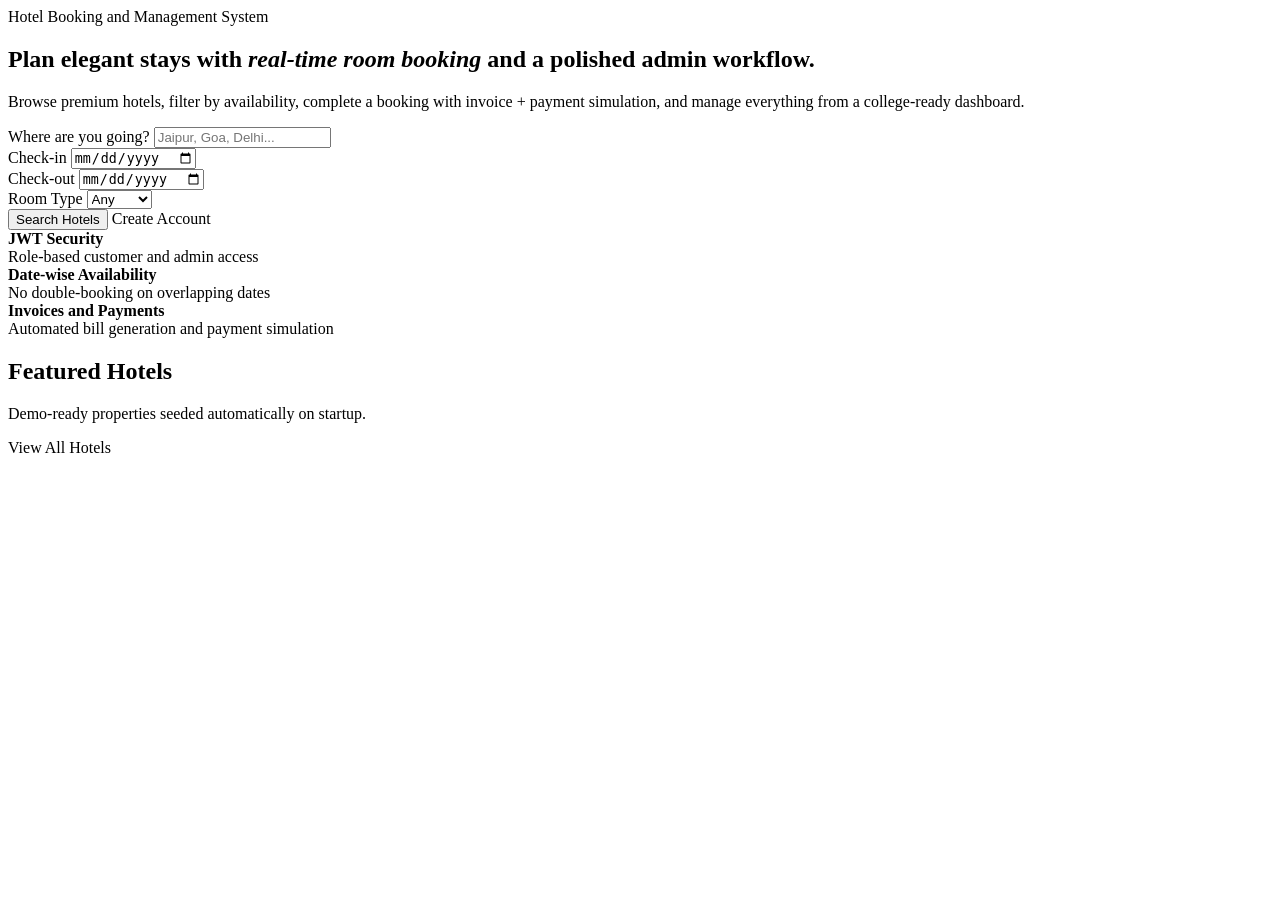
<file: Hotel-Booking/src/main/resources/templates/index.html>
<!DOCTYPE html>
<html lang="en" xmlns:th="http://www.thymeleaf.org">
<head th:replace="~{fragments/layout :: head('HotelHaven | Home')}"></head>
<body>
<nav th:replace="~{fragments/layout :: navbar}"></nav>

<section class="hero-shell">
    <div class="container">
        <div class="hero-panel">
            <span class="hero-kicker">Hotel Booking and Management System</span>
            <h1 class="hero-title">Plan elegant stays with <em>real-time room booking</em> and a polished admin workflow.</h1>
            <p class="hero-subtitle">Browse premium hotels, filter by availability, complete a booking with invoice + payment simulation, and manage everything from a college-ready dashboard.</p>
            <div class="row g-3 align-items-end mt-4">
                <div class="col-lg-3 position-relative">
                    <label class="form-label">Where are you going?</label>
                    <input id="heroQuery" class="form-control" autocomplete="off" placeholder="Jaipur, Goa, Delhi...">
                    <div id="heroLocationDropdown" class="location-dropdown d-none position-absolute w-100 bg-white border border-light rounded shadow-lg mt-1 text-start" style="max-height: 300px; overflow-y: auto; z-index: 1050;"></div>
                </div>
                <div class="col-lg-2">
                    <label class="form-label">Check-in</label>
                    <input id="heroCheckIn" type="date" class="form-control">
                </div>
                <div class="col-lg-2">
                    <label class="form-label">Check-out</label>
                    <input id="heroCheckOut" type="date" class="form-control">
                </div>
                <div class="col-lg-2">
                    <label class="form-label">Room Type</label>
                    <select id="heroRoomType" class="form-select">
                        <option value="">Any</option>
                        <option value="SINGLE">Single</option>
                        <option value="DOUBLE">Double</option>
                        <option value="DELUXE">Deluxe</option>
                        <option value="SUITE">Suite</option>
                    </select>
                </div>
                <div class="col-lg-3 d-grid gap-2 d-md-flex">
                    <button class="btn btn-accent w-100" onclick="goToResults()">Search Hotels</button>
                    <a class="btn btn-outline-brand w-100" th:href="@{/register}">Create Account</a>
                </div>
            </div>
            <div class="row g-3 mt-4">
                <div class="col-md-4 quick-stat"><strong>JWT Security</strong><div class="text-muted small">Role-based customer and admin access</div></div>
                <div class="col-md-4 quick-stat"><strong>Date-wise Availability</strong><div class="text-muted small">No double-booking on overlapping dates</div></div>
                <div class="col-md-4 quick-stat"><strong>Invoices and Payments</strong><div class="text-muted small">Automated bill generation and payment simulation</div></div>
            </div>
        </div>
    </div>
</section>

<section class="container py-2">
    <div class="surface-section">
        <div class="d-flex justify-content-between align-items-end flex-wrap gap-3 mb-3">
            <div>
                <h2 class="section-title">Featured Hotels</h2>
                <p class="section-copy mb-0">Demo-ready properties seeded automatically on startup.</p>
            </div>
            <a class="btn btn-outline-brand" th:href="@{/hotels}">View All Hotels</a>
        </div>
        <div id="featuredHotels" class="result-grid"></div>
    </div>
</section>

<footer th:replace="~{fragments/layout :: footer}"></footer>
<div th:replace="~{fragments/layout :: scripts}"></div>
<script>
    async function loadFeaturedHotels() {
        const hotels = await hotelApp.api('/api/hotels?sort=rating');
        const container = document.getElementById('featuredHotels');
        container.innerHTML = hotels.slice(0, 3).map(renderHotelCard).join('');
    }

    function renderHotelCard(hotel) {
        const image = hotel.imageUrl || 'https://images.unsplash.com/photo-1505693416388-ac5ce068fe85?auto=format&fit=crop&w=1200&q=80';
        return `
            <article class="hotel-card">
                <img class="hotel-thumb" src="${image}" alt="${hotel.name}">
                <div class="hotel-card-body">
                    <div class="d-flex justify-content-between align-items-start gap-2 mb-2">
                        <div>
                            <h3 class="mb-1">${hotel.name}</h3>
                            <div class="text-muted small">${hotel.location}</div>
                        </div>
                        <span class="metric-chip">${hotel.rating ? hotel.rating.toFixed(1) : '4.5'} ★</span>
                    </div>
                    <p class="text-muted">${hotel.description || 'Comfortable stay with modern amenities and professional service.'}</p>
                    <div class="d-flex justify-content-between align-items-center">
                        <strong>${hotelApp.formatCurrency(hotel.lowestPricePerNight || 0)} <span class="text-muted small">/ night</span></strong>
                        <a class="btn btn-accent btn-sm" href="/hotels/${hotel.id}">Explore</a>
                    </div>
                </div>
            </article>`;
    }

    function goToResults() {
        const params = new URLSearchParams();
        ['heroQuery', 'heroCheckIn', 'heroCheckOut', 'heroRoomType'].forEach((id) => {
            const value = document.getElementById(id).value;
            if (value) {
                const keyMap = { heroQuery: 'query', heroCheckIn: 'checkIn', heroCheckOut: 'checkOut', heroRoomType: 'roomType' };
                params.set(keyMap[id], value);
            }
        });
        window.location.href = `/hotels?${params.toString()}`;
    }

    loadFeaturedHotels();
    hotelApp.buildLocationDropdown('heroQuery', 'heroLocationDropdown');

    const now = new Date();
    const tzOffset = now.getTimezoneOffset() * 60000;
    const today = (new Date(now - tzOffset)).toISOString().slice(0, -1).split('T')[0];
    document.getElementById('heroCheckIn').min = today;
    document.getElementById('heroCheckOut').min = today;
</script>
</body>
</html>
</file>
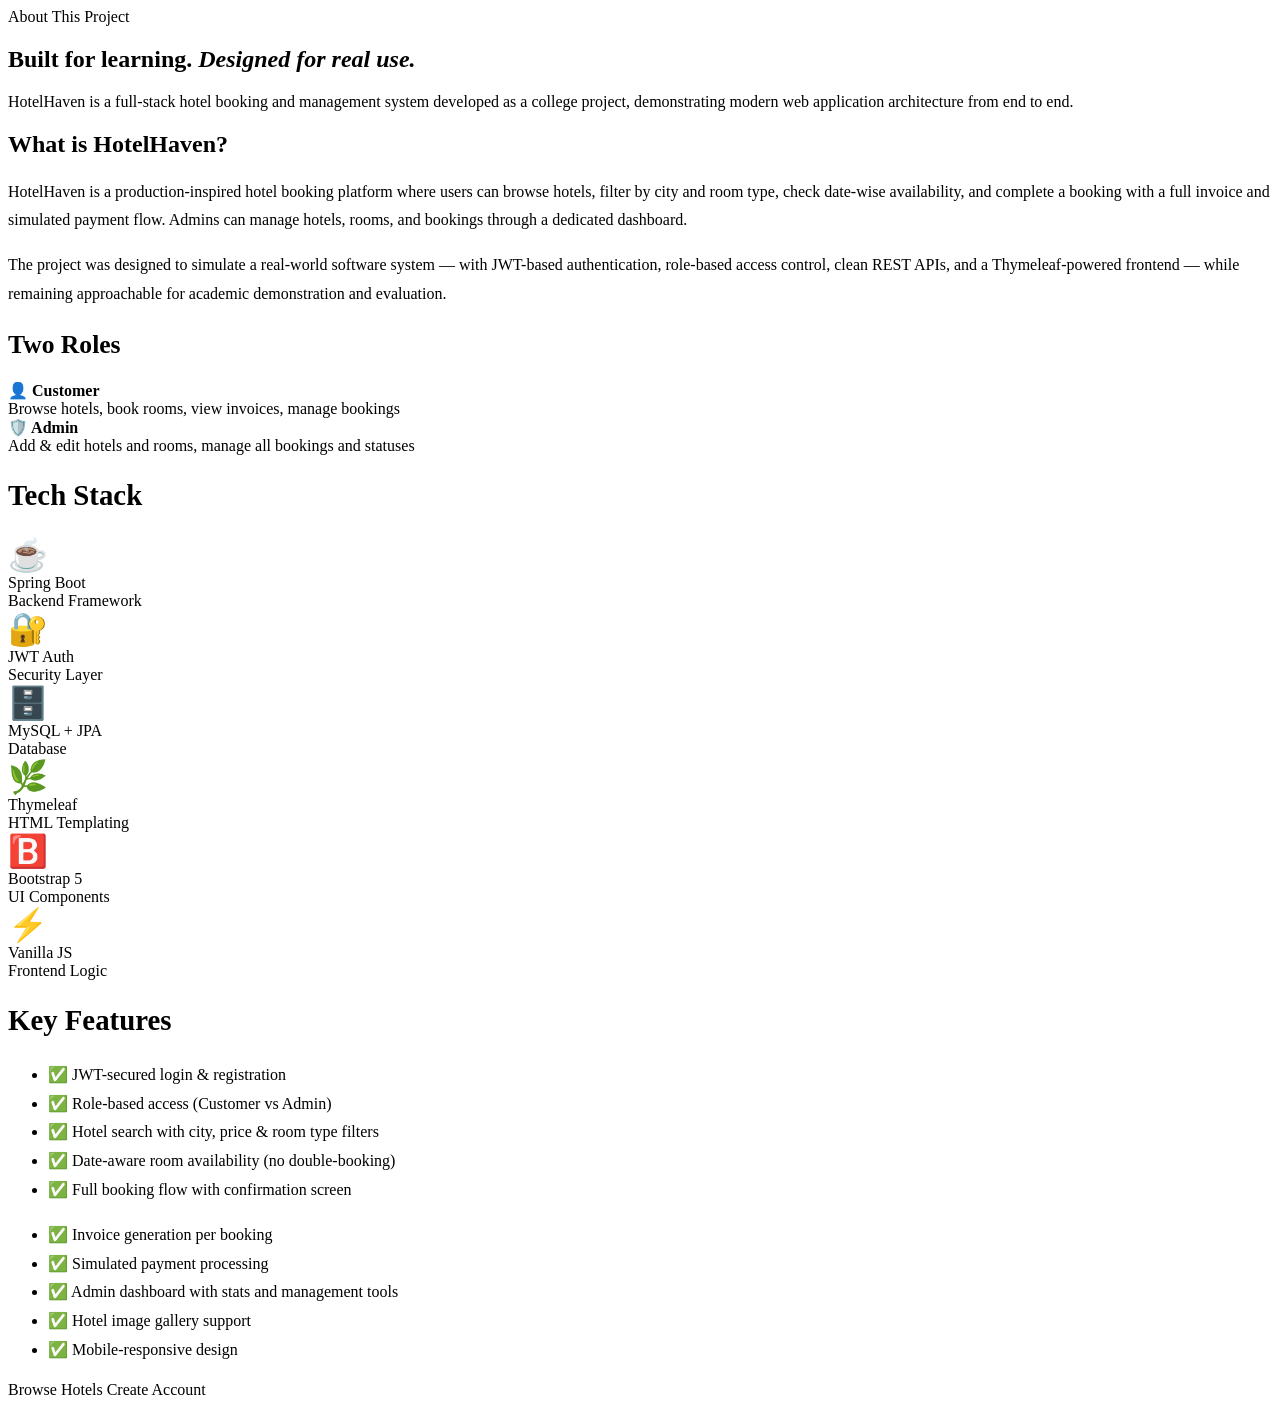
<file: Hotel-Booking/src/main/resources/templates/about.html>
<!DOCTYPE html>
<html lang="en" xmlns:th="http://www.thymeleaf.org">
<head th:replace="~{fragments/layout :: head('HotelHaven | About')}"></head>
<body>
<nav th:replace="~{fragments/layout :: navbar}"></nav>

<section class="hero-shell">
    <div class="container">
        <div class="hero-panel">
            <span class="hero-kicker">About This Project</span>
            <h1 class="hero-title">Built for learning. <em>Designed for real use.</em></h1>
            <p class="hero-subtitle">HotelHaven is a full-stack hotel booking and management system developed as a college project, demonstrating modern web application architecture from end to end.</p>
        </div>
    </div>
</section>

<section class="container py-4">
    <div class="row g-4">

        <!-- What is it -->
        <div class="col-lg-8">
            <div class="info-card p-4">
                <h2 class="section-title mb-3">What is HotelHaven?</h2>
                <p class="text-muted" style="line-height: 1.8;">
                    HotelHaven is a production-inspired hotel booking platform where users can browse hotels, filter by city and room type,
                    check date-wise availability, and complete a booking with a full invoice and simulated payment flow.
                    Admins can manage hotels, rooms, and bookings through a dedicated dashboard.
                </p>
                <p class="text-muted" style="line-height: 1.8;">
                    The project was designed to simulate a real-world software system — with JWT-based authentication, role-based access control,
                    clean REST APIs, and a Thymeleaf-powered frontend — while remaining approachable for academic demonstration and evaluation.
                </p>
            </div>
        </div>

        <!-- Role highlight -->
        <div class="col-lg-4">
            <div class="info-card p-4 h-100">
                <h2 class="section-title mb-3" style="font-size: 1.6rem;">Two Roles</h2>
                <div class="d-flex flex-column gap-3">
                    <div class="quick-stat">
                        <strong>👤 Customer</strong>
                        <div class="text-muted small mt-1">Browse hotels, book rooms, view invoices, manage bookings</div>
                    </div>
                    <div class="quick-stat">
                        <strong>🛡️ Admin</strong>
                        <div class="text-muted small mt-1">Add &amp; edit hotels and rooms, manage all bookings and statuses</div>
                    </div>
                </div>
            </div>
        </div>

        <!-- Tech Stack -->
        <div class="col-12">
            <div class="info-card p-4">
                <h2 class="section-title mb-4" style="font-size: 1.8rem;">Tech Stack</h2>
                <div class="row g-3">
                    <div class="col-sm-6 col-md-4 col-lg-2">
                        <div class="stat-card text-center" style="border-top: 3px solid var(--accent);">
                            <div style="font-size: 2rem;">☕</div>
                            <div class="fw-bold mt-1">Spring Boot</div>
                            <div class="text-muted small">Backend Framework</div>
                        </div>
                    </div>
                    <div class="col-sm-6 col-md-4 col-lg-2">
                        <div class="stat-card text-center" style="border-top: 3px solid var(--accent);">
                            <div style="font-size: 2rem;">🔐</div>
                            <div class="fw-bold mt-1">JWT Auth</div>
                            <div class="text-muted small">Security Layer</div>
                        </div>
                    </div>
                    <div class="col-sm-6 col-md-4 col-lg-2">
                        <div class="stat-card text-center" style="border-top: 3px solid var(--accent);">
                            <div style="font-size: 2rem;">🗄️</div>
                            <div class="fw-bold mt-1">MySQL + JPA</div>
                            <div class="text-muted small">Database</div>
                        </div>
                    </div>
                    <div class="col-sm-6 col-md-4 col-lg-2">
                        <div class="stat-card text-center" style="border-top: 3px solid var(--accent);">
                            <div style="font-size: 2rem;">🌿</div>
                            <div class="fw-bold mt-1">Thymeleaf</div>
                            <div class="text-muted small">HTML Templating</div>
                        </div>
                    </div>
                    <div class="col-sm-6 col-md-4 col-lg-2">
                        <div class="stat-card text-center" style="border-top: 3px solid var(--accent);">
                            <div style="font-size: 2rem;">🅱️</div>
                            <div class="fw-bold mt-1">Bootstrap 5</div>
                            <div class="text-muted small">UI Components</div>
                        </div>
                    </div>
                    <div class="col-sm-6 col-md-4 col-lg-2">
                        <div class="stat-card text-center" style="border-top: 3px solid var(--accent);">
                            <div style="font-size: 2rem;">⚡</div>
                            <div class="fw-bold mt-1">Vanilla JS</div>
                            <div class="text-muted small">Frontend Logic</div>
                        </div>
                    </div>
                </div>
            </div>
        </div>

        <!-- Key Features -->
        <div class="col-12">
            <div class="info-card p-4">
                <h2 class="section-title mb-4" style="font-size: 1.8rem;">Key Features</h2>
                <div class="row g-3">
                    <div class="col-md-6">
                        <ul class="list-unstyled d-flex flex-column gap-2 text-muted" style="line-height: 1.8;">
                            <li>✅ JWT-secured login &amp; registration</li>
                            <li>✅ Role-based access (Customer vs Admin)</li>
                            <li>✅ Hotel search with city, price &amp; room type filters</li>
                            <li>✅ Date-aware room availability (no double-booking)</li>
                            <li>✅ Full booking flow with confirmation screen</li>
                        </ul>
                    </div>
                    <div class="col-md-6">
                        <ul class="list-unstyled d-flex flex-column gap-2 text-muted" style="line-height: 1.8;">
                            <li>✅ Invoice generation per booking</li>
                            <li>✅ Simulated payment processing</li>
                            <li>✅ Admin dashboard with stats and management tools</li>
                            <li>✅ Hotel image gallery support</li>
                            <li>✅ Mobile-responsive design</li>
                        </ul>
                    </div>
                </div>
            </div>
        </div>

        <!-- CTA -->
        <div class="col-12 text-center py-3">
            <a class="btn btn-accent btn-lg px-5 me-3" th:href="@{/hotels}">Browse Hotels</a>
            <a class="btn btn-outline-brand btn-lg px-5" th:href="@{/register}">Create Account</a>
        </div>

    </div>
</section>

<footer th:replace="~{fragments/layout :: footer}"></footer>
<div th:replace="~{fragments/layout :: scripts}"></div>
</body>
</html>
</file>
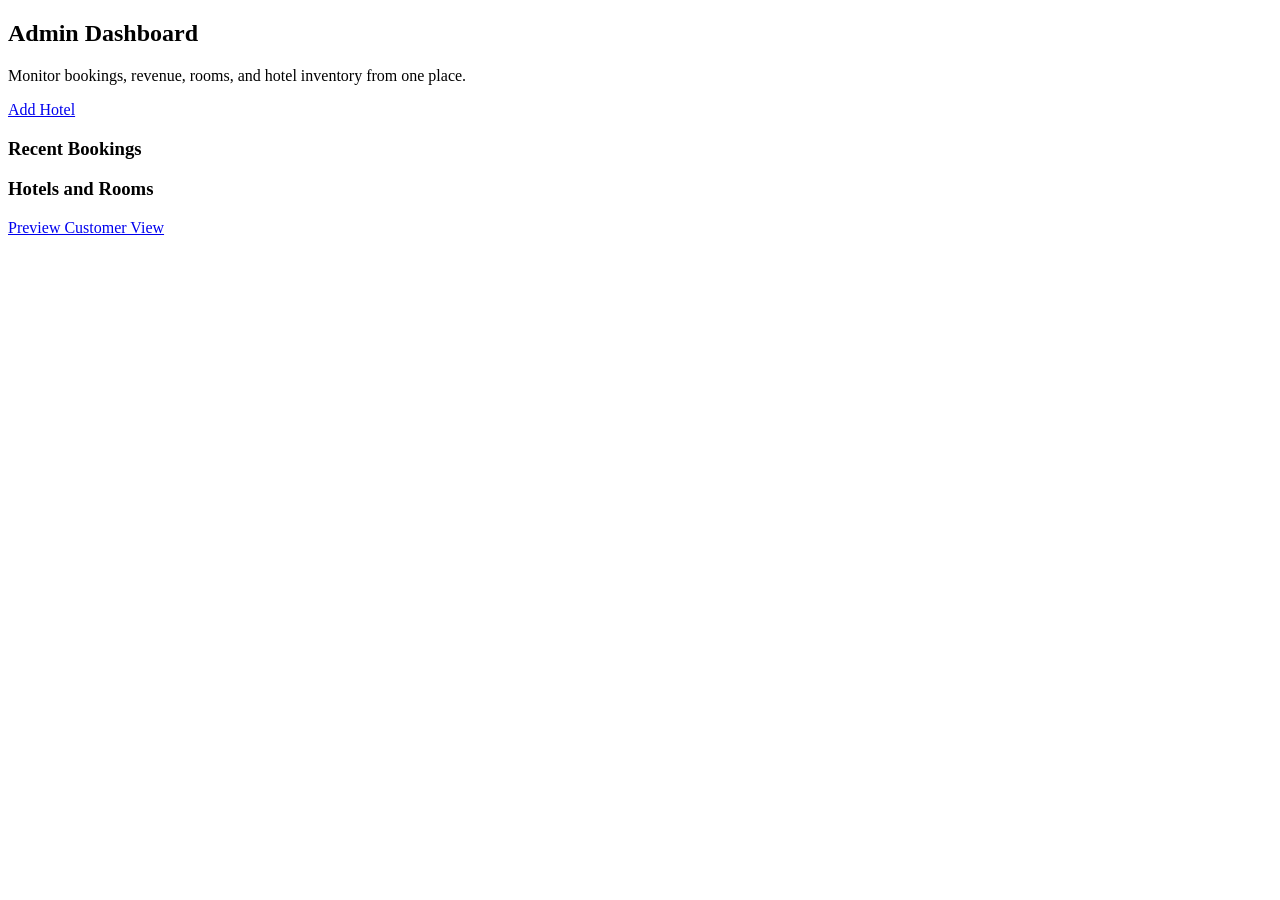
<file: Hotel-Booking/src/main/resources/templates/admin-dashboard.html>
<!DOCTYPE html>
<html lang="en" xmlns:th="http://www.thymeleaf.org">
<head th:replace="~{fragments/layout :: head('HotelHaven | Admin Dashboard')}"></head>
<body>
<nav th:replace="~{fragments/layout :: navbar}"></nav>
<section class="container py-5">
    <div class="d-flex justify-content-between align-items-end flex-wrap gap-3 mb-4">
        <div>
            <h1 class="section-title">Admin Dashboard</h1>
            <p class="section-copy mb-0">Monitor bookings, revenue, rooms, and hotel inventory from one place.</p>
        </div>
        <div class="d-flex gap-2 flex-wrap">
            <a class="btn btn-accent" href="/admin/hotels/new">Add Hotel</a>
        </div>
    </div>

    <div id="analyticsGrid" class="row g-3 mb-4"></div>

    <div class="row g-4">
        <div class="col-xl-7">
            <div class="admin-table-wrap">
                <div class="d-flex justify-content-between align-items-center mb-3">
                    <h3 class="mb-0">Recent Bookings</h3>
                </div>
                <div id="bookingAdminTable"></div>
            </div>
        </div>
        <div class="col-xl-5">
            <div class="admin-table-wrap mb-4">
                <div class="d-flex justify-content-between align-items-center mb-3">
                    <h3 class="mb-0">Hotels and Rooms</h3>
                    <a class="btn btn-outline-brand btn-sm" href="/hotels">Preview Customer View</a>
                </div>
                <div id="hotelAdminList" class="d-grid gap-3"></div>
            </div>
        </div>
    </div>
</section>
<footer th:replace="~{fragments/layout :: footer}"></footer>
<div th:replace="~{fragments/layout :: scripts}"></div>
<script>
    hotelApp.requireRole('ROLE_ADMIN');

    async function loadDashboard() {
        const [analytics, bookings, hotels] = await Promise.all([
            hotelApp.api('/api/admin/analytics'),
            hotelApp.api('/api/admin/bookings'),
            hotelApp.api('/api/hotels?sort=rating'),
        ]);

        document.getElementById('analyticsGrid').innerHTML = [
            ['Total Users', analytics.totalUsers],
            ['Total Hotels', analytics.totalHotels],
            ['Total Rooms', analytics.totalRooms],
            ['Total Bookings', analytics.totalBookings],
            ['Cancelled Bookings', analytics.cancelledBookings],
            ['Revenue', hotelApp.formatCurrency(analytics.totalRevenue)]
        ].map(([label, value]) => `
            <div class="col-md-6 col-xl-4">
                <div class="dashboard-card h-100">
                    <div class="small text-muted text-uppercase fw-bold">${label}</div>
                    <div class="dashboard-value mt-2">${value}</div>
                </div>
            </div>`).join('');

        document.getElementById('bookingAdminTable').innerHTML = bookings.length ? `
            <div class="table-responsive">
                <table class="table align-middle">
                    <thead>
                        <tr>
                            <th>Hotel</th>
                            <th>Stay</th>
                            <th>Total</th>
                            <th>Status</th>
                            <th>Update</th>
                        </tr>
                    </thead>
                    <tbody>
                        ${bookings.map((booking) => `
                            <tr>
                                <td>
                                    <div class="fw-bold">${booking.hotelName}</div>
                                    <div class="small text-muted">${booking.roomType} � ${booking.roomNumber}</div>
                                </td>
                                <td>${booking.checkInDate}<br><span class="small text-muted">to ${booking.checkOutDate}</span></td>
                                <td>${hotelApp.formatCurrency(booking.totalPrice)}</td>
                                <td>
                                    <span class="status-badge ${hotelApp.toStatusClass(booking.bookingStatus)}">${booking.bookingStatus}</span>
                                </td>
                                <td>
                                    <select class="form-select form-select-sm" onchange="updateStatus(${booking.bookingId}, this.value)">
                                        ${['PENDING','CONFIRMED','CHECKED_IN','CHECKED_OUT','CANCELLED'].map((status) => `<option value="${status}" ${status === booking.bookingStatus ? 'selected' : ''}>${status}</option>`).join('')}
                                    </select>
                                </td>
                            </tr>`).join('')}
                    </tbody>
                </table>
            </div>` : '<div class="empty-state">No bookings yet.</div>';

        document.getElementById('hotelAdminList').innerHTML = hotels.map((hotel) => `
            <div class="booking-card p-3">
                <div class="d-flex justify-content-between align-items-start gap-3">
                    <div>
                        <div class="fw-bold">${hotel.name}</div>
                        <div class="small text-muted">${hotel.location}</div>
                        <div class="small text-muted mt-1">${hotel.totalRooms} rooms � ${hotel.availableRooms} available</div>
                    </div>
                    <div class="d-flex flex-column gap-2">
                        <a class="btn btn-outline-brand btn-sm" href="/admin/hotels/${hotel.id}/edit">Edit Hotel</a>
                        <a class="btn btn-accent btn-sm" href="/admin/hotels/${hotel.id}/rooms/new">Add Room</a>
                        <button class="btn btn-outline-danger btn-sm" onclick="deleteHotel(${hotel.id})">Delete</button>
                    </div>
                </div>
            </div>`).join('');
    }

    async function updateStatus(id, status) {
        try {
            await hotelApp.api(`/api/admin/bookings/${id}/status`, {
                method: 'PUT',
                body: JSON.stringify({ bookingStatus: status })
            });
            loadDashboard();
        } catch (error) {
            alert(error.message);
            loadDashboard();
        }
    }

    async function deleteHotel(id) {
        if (!confirm('Delete this hotel and its rooms?')) {
            return;
        }
        await hotelApp.api(`/api/hotels/${id}`, { method: 'DELETE' });
        loadDashboard();
    }

    loadDashboard();
</script>
</body>
</html>
</file>
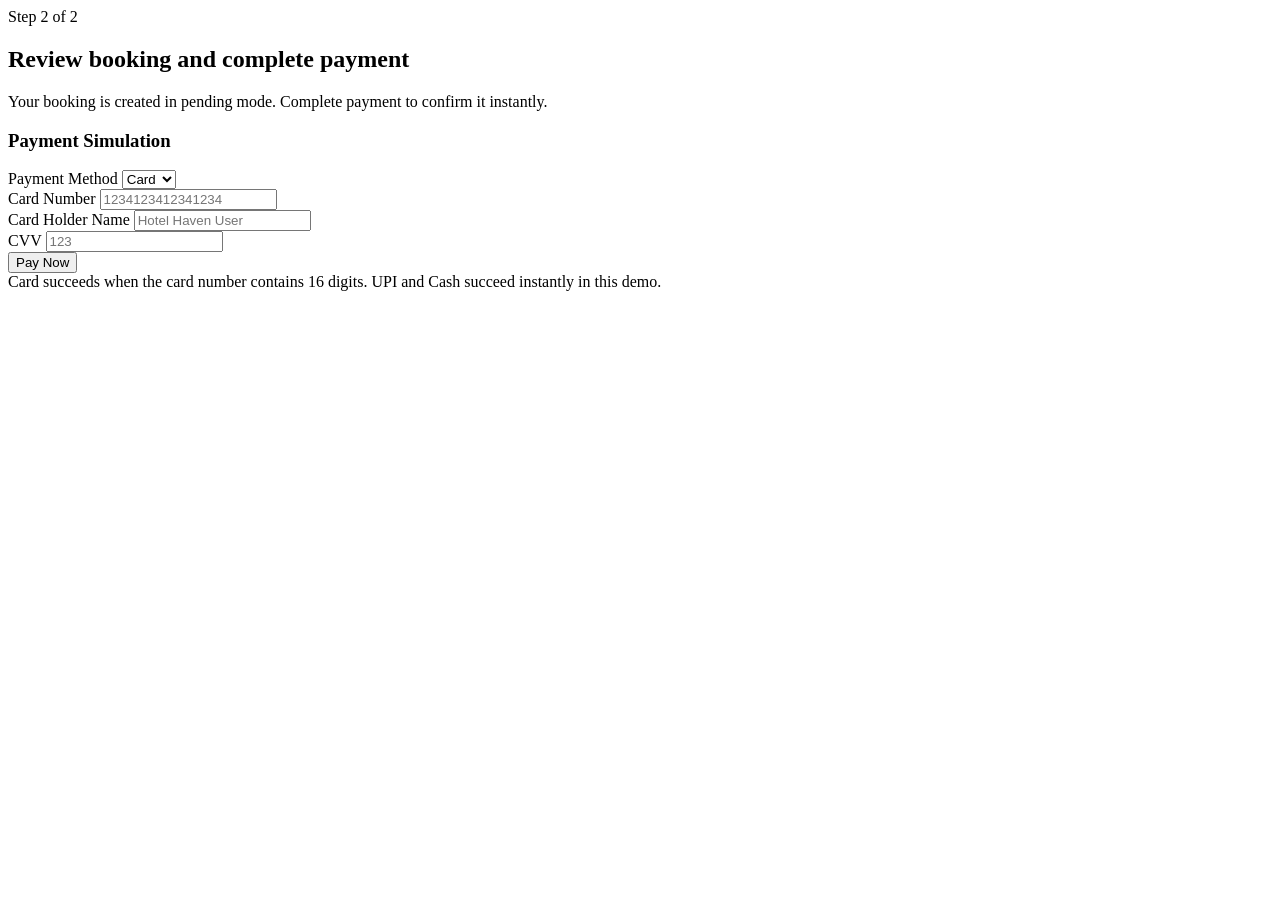
<file: Hotel-Booking/src/main/resources/templates/booking-confirmation.html>
<!DOCTYPE html>
<html lang="en" xmlns:th="http://www.thymeleaf.org">
<head th:replace="~{fragments/layout :: head('HotelHaven | Booking Confirmation')}"></head>
<body>
<nav th:replace="~{fragments/layout :: navbar}"></nav>
<section class="container py-5">
    <div class="row g-4">
        <div class="col-lg-7">
            <div class="invoice-card">
                <span class="hero-kicker mb-3">Step 2 of 2</span>
                <h1 class="section-title">Review booking and complete payment</h1>
                <p class="section-copy">Your booking is created in pending mode. Complete payment to confirm it instantly.</p>
                <div id="bookingSummary"></div>
            </div>
        </div>
        <div class="col-lg-5">
            <div class="form-panel">
                <h3 class="mb-3">Payment Simulation</h3>
                <div id="paymentAlert" class="alert alert-danger d-none"></div>
                <form id="paymentForm" class="row g-3">
                    <div class="col-12">
                        <label class="form-label">Payment Method</label>
                        <select id="paymentMethod" class="form-select">
                            <option value="CARD">Card</option>
                            <option value="UPI">UPI</option>
                            <option value="CASH">Cash</option>
                        </select>
                    </div>
                    <div class="col-12 card-only">
                        <label class="form-label">Card Number</label>
                        <input id="cardNumber" class="form-control" maxlength="16" placeholder="1234123412341234">
                    </div>
                    <div class="col-md-8 card-only">
                        <label class="form-label">Card Holder Name</label>
                        <input id="cardHolderName" class="form-control" placeholder="Hotel Haven User">
                    </div>
                    <div class="col-md-4 card-only">
                        <label class="form-label">CVV</label>
                        <input id="cvv" class="form-control" maxlength="3" placeholder="123">
                    </div>
                    <div class="col-12 d-grid">
                        <button class="btn btn-accent" type="submit">Pay Now</button>
                    </div>
                </form>
                <div class="mt-3 small text-muted">Card succeeds when the card number contains 16 digits. UPI and Cash succeed instantly in this demo.</div>
            </div>
        </div>
    </div>
</section>
<footer th:replace="~{fragments/layout :: footer}"></footer>
<div th:replace="~{fragments/layout :: scripts}"></div>
<script>
    hotelApp.requireAuth();
    const bookingId = new URLSearchParams(window.location.search).get('bookingId');
    let booking;
    let invoice;

    document.getElementById('paymentMethod').addEventListener('change', (event) => {
        const showCardFields = event.target.value === 'CARD';
        document.querySelectorAll('.card-only').forEach((element) => element.classList.toggle('d-none', !showCardFields));
    });

    async function initPage() {
        booking = await hotelApp.api(`/api/bookings/${bookingId}`);
        invoice = await hotelApp.api(`/api/bookings/${bookingId}/bill`);
        renderSummary();
    }

    function renderSummary() {
        document.getElementById('bookingSummary').innerHTML = `
            <div class="summary-list">
                <div class="summary-row"><span>Hotel</span><strong>${booking.hotelName}</strong></div>
                <div class="summary-row"><span>Room</span><strong>${booking.roomType} (${booking.roomNumber})</strong></div>
                <div class="summary-row"><span>Stay</span><strong>${booking.checkInDate} to ${booking.checkOutDate}</strong></div>
                <div class="summary-row"><span>Guests</span><strong>${booking.numberOfGuests}</strong></div>
                <div class="summary-row"><span>Total nights</span><strong>${booking.totalNights}</strong></div>
                <hr>
                <div class="summary-row"><span>Base amount</span><strong>${hotelApp.formatCurrency(invoice.baseAmount)}</strong></div>
                <div class="summary-row"><span>Tax</span><strong>${hotelApp.formatCurrency(invoice.taxAmount)}</strong></div>
                <div class="summary-row"><span>Service charge</span><strong>${hotelApp.formatCurrency(invoice.serviceCharge)}</strong></div>
                <div class="summary-row"><span>Final amount</span><strong>${hotelApp.formatCurrency(invoice.finalAmount)}</strong></div>
            </div>
            <div class="mt-4 d-flex gap-2 flex-wrap">
                <a class="btn btn-outline-brand" href="/invoice/${booking.bookingId}">Preview Invoice</a>
                <a class="btn btn-outline-brand" href="/my-bookings">View My Bookings</a>
            </div>`;
    }

    document.getElementById('paymentForm').addEventListener('submit', async (event) => {
        event.preventDefault();
        const alertBox = document.getElementById('paymentAlert');
        alertBox.classList.add('d-none');
        try {
            await hotelApp.api(`/api/payments/${bookingId}`, {
                method: 'POST',
                body: JSON.stringify({
                    bookingId: Number(bookingId),
                    amount: invoice.finalAmount,
                    paymentMethod: document.getElementById('paymentMethod').value,
                    cardNumber: document.getElementById('cardNumber').value,
                    cardHolderName: document.getElementById('cardHolderName').value,
                    cvv: document.getElementById('cvv').value
                })
            });
            window.location.href = '/my-bookings';
        } catch (error) {
            alertBox.textContent = error.message;
            alertBox.classList.remove('d-none');
        }
    });

    initPage();
</script>
</body>
</html>
</file>
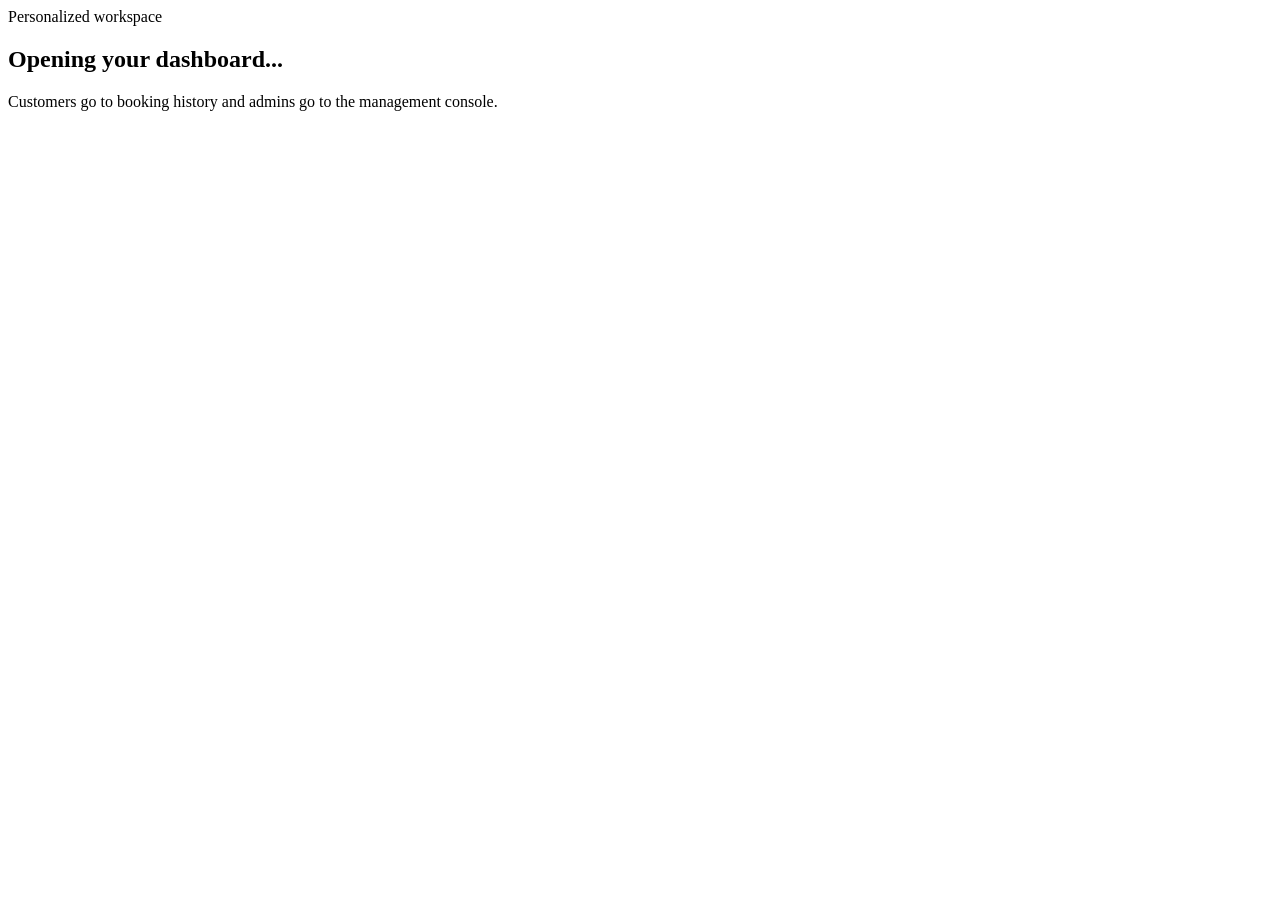
<file: Hotel-Booking/src/main/resources/templates/dashboard.html>
<!DOCTYPE html>
<html lang="en" xmlns:th="http://www.thymeleaf.org">
<head th:replace="~{fragments/layout :: head('HotelHaven | Dashboard')}"></head>
<body>
<nav th:replace="~{fragments/layout :: navbar}"></nav>
<section class="container py-5">
    <div class="hero-panel text-center">
        <span class="hero-kicker">Personalized workspace</span>
        <h1 class="section-title">Opening your dashboard...</h1>
        <p class="section-copy">Customers go to booking history and admins go to the management console.</p>
    </div>
</section>
<footer th:replace="~{fragments/layout :: footer}"></footer>
<div th:replace="~{fragments/layout :: scripts}"></div>
<script>
    const user = hotelApp.getUser();
    if (!user) {
        window.location.href = '/login';
    } else if (user.role === 'ROLE_ADMIN') {
        window.location.href = '/admin/dashboard';
    } else {
        window.location.href = '/my-bookings';
    }
</script>
</body>
</html>
</file>
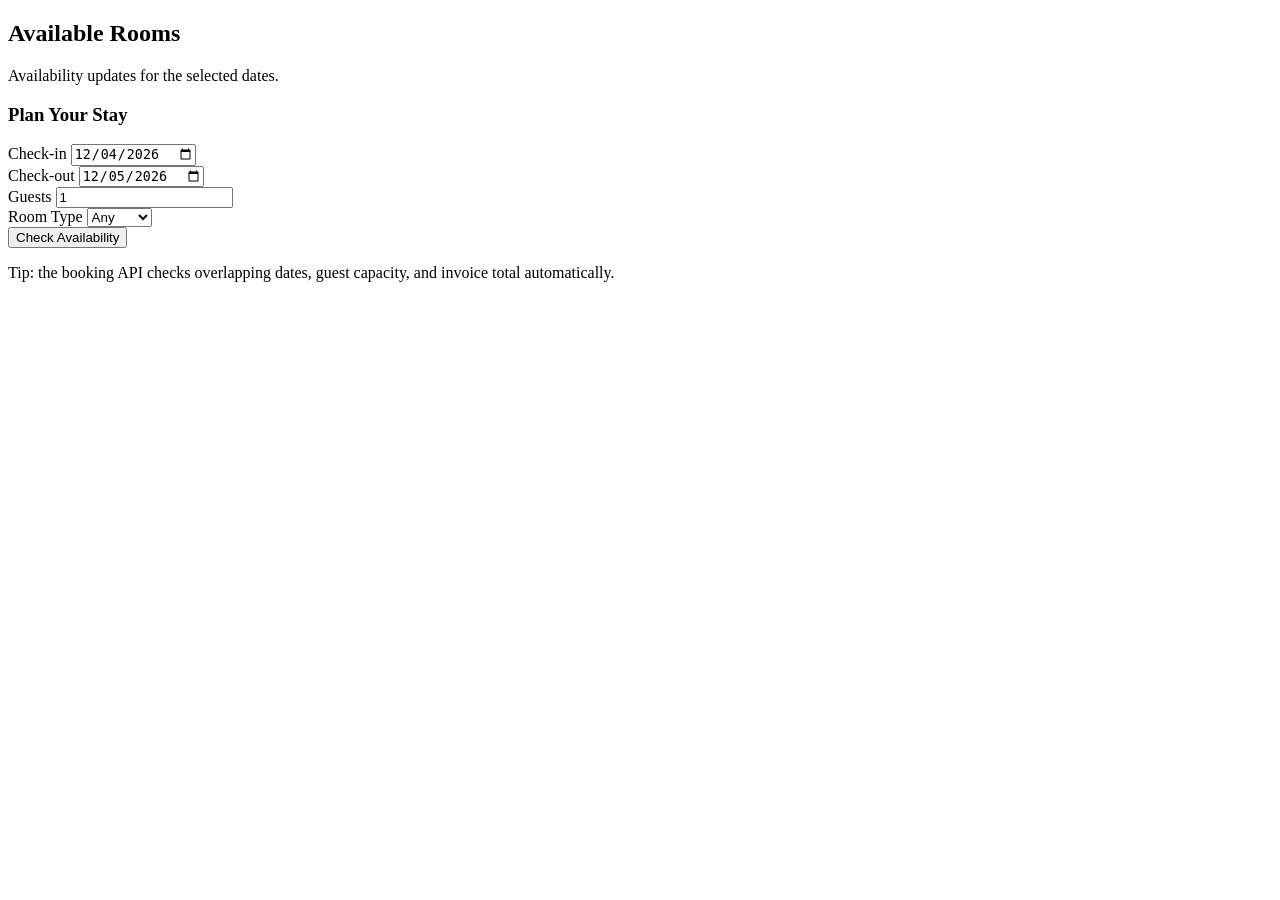
<file: Hotel-Booking/src/main/resources/templates/hotel-details.html>
<!DOCTYPE html>
<html lang="en" xmlns:th="http://www.thymeleaf.org">
<head th:replace="~{fragments/layout :: head('HotelHaven | Hotel Details')}"></head>
<body>
<nav th:replace="~{fragments/layout :: navbar}"></nav>
<section class="container py-5" th:attr="data-hotel-id=${hotelId}" id="hotelPage">
    <div id="hotelHero" class="hero-panel mb-4"></div>
    <div class="row g-4">
        <div class="col-lg-8">
            <div class="info-card p-4">
                <div class="d-flex justify-content-between align-items-center flex-wrap gap-2 mb-3">
                    <div>
                        <h2 class="section-title mb-0">Available Rooms</h2>
                        <p class="section-copy mb-0">Availability updates for the selected dates.</p>
                    </div>
                </div>
                <div id="roomResults" class="d-grid gap-3"></div>
            </div>
            <div id="reviewsSection" class="info-card p-4 mt-4"></div>
        </div>
        <div class="col-lg-4">
            <div class="form-panel">
                <h3 class="mb-3">Plan Your Stay</h3>
                <div class="mb-3">
                    <label class="form-label">Check-in</label>
                    <input id="checkInDate" type="date" class="form-control">
                </div>
                <div class="mb-3">
                    <label class="form-label">Check-out</label>
                    <input id="checkOutDate" type="date" class="form-control">
                </div>
                <div class="mb-3">
                    <label class="form-label">Guests</label>
                    <input id="numberOfGuests" type="number" min="1" value="1" class="form-control">
                </div>
                <div class="mb-3">
                    <label class="form-label">Room Type</label>
                    <select id="roomTypeFilter" class="form-select">
                        <option value="">Any</option>
                        <option value="SINGLE">Single</option>
                        <option value="DOUBLE">Double</option>
                        <option value="DELUXE">Deluxe</option>
                        <option value="SUITE">Suite</option>
                    </select>
                </div>
                <button class="btn btn-accent w-100" onclick="loadHotel()">Check Availability</button>
                <p class="small text-muted mt-3 mb-0">Tip: the booking API checks overlapping dates, guest capacity, and invoice total automatically.</p>
            </div>
        </div>
    </div>
</section>
<footer th:replace="~{fragments/layout :: footer}"></footer>
<div th:replace="~{fragments/layout :: scripts}"></div>
<script>
    const hotelId = document.getElementById('hotelPage').dataset.hotelId;

    function buildQuery() {
        const params = new URLSearchParams();
        ['checkInDate', 'checkOutDate', 'roomTypeFilter'].forEach((field) => {
            const value = document.getElementById(field).value;
            if (value) {
                const keyMap = { checkInDate: 'checkIn', checkOutDate: 'checkOut', roomTypeFilter: 'roomType' };
                params.set(keyMap[field], value);
            }
        });
        return params;
    }

    async function loadHotel() {
        const params = buildQuery();
        const hotel = await hotelApp.api(`/api/hotels/${hotelId}?${params.toString()}`);
        renderHotel(hotel);
    }

    function renderHotel(hotel) {
        const image = hotel.imageUrl || 'https://images.unsplash.com/photo-1542314831-068cd1dbfeeb?auto=format&fit=crop&w=1200&q=80';
        document.getElementById('hotelHero').innerHTML = `
            <div class="row g-4 align-items-center">
                <div class="col-lg-7">
                    <span class="hero-kicker">${hotel.location}</span>
                    <h1 class="hero-title mt-3 mb-2">${hotel.name}</h1>
                    <p class="hero-subtitle">${hotel.description || 'A comfortable hotel with stylish rooms and dependable service.'}</p>
                    <div class="d-flex flex-wrap gap-2 mt-3">
                        <span class="metric-chip">${hotel.rating ? hotel.rating.toFixed(1) : '4.5'} ★ Rating</span>
                        <span class="metric-chip">${hotel.availableRooms} rooms available</span>
                        <span class="metric-chip">Starts ${hotelApp.formatCurrency(hotel.lowestPricePerNight || 0)}</span>
                    </div>
                    <div class="mt-4 mb-2"><strong>Amenities:</strong></div>
                    <div class="d-flex flex-wrap">
                        ${(hotel.amenities || 'WiFi, Breakfast, Housekeeping').split(',').map(a => `<span class="metric-chip bg-light rounded-pill border border-secondary border-opacity-10 me-2 mb-2 px-3 py-1">${a.trim()}</span>`).join('')}
                    </div>
                </div>
                <div class="col-lg-5">
                    <img src="${image}" class="img-fluid rounded-4 shadow-sm mb-4" alt="${hotel.name}">
                    <div class="row g-2">
                        <div class="col-4">
                            <div class="gallery-item-container">
                                <img src="${hotel.roomImageUrl || 'https://images.unsplash.com/photo-1611892440504-42a792e24d32?auto=format&fit=crop&w=400&q=80'}" class="img-fluid rounded-3 shadow-sm border border-light" alt="Room">
                                <span class="gallery-label">Room</span>
                            </div>
                        </div>
                        <div class="col-4">
                            <div class="gallery-item-container">
                                <img src="${hotel.washroomImageUrl || 'https://images.unsplash.com/photo-1584622650111-993a426fbf0a?auto=format&fit=crop&w=400&q=80'}" class="img-fluid rounded-3 shadow-sm border border-light" alt="Washroom">
                                <span class="gallery-label">Washroom</span>
                            </div>
                        </div>
                        <div class="col-4">
                            <div class="gallery-item-container">
                                <img src="${hotel.balconyImageUrl || 'https://images.unsplash.com/photo-1513584684374-8bdb74838a0f?auto=format&fit=crop&w=400&q=80'}" class="img-fluid rounded-3 shadow-sm border border-light" alt="Balcony">
                                <span class="gallery-label">Balcony</span>
                            </div>
                        </div>
                    </div>
                </div>
            </div>`;

        const rooms = hotel.rooms || [];
        const mockReviews = [
            "The AC worked perfectly and the bathtub was incredibly relaxing!",
            "Excellent free breakfast buffet with a great selection.",
            "Loved the modern aesthetic and the quick room service.",
            "Very clean and well maintained property. Would definitely return.",
            "Great location, easy to access everything, and friendly staff."
        ];
        const selectedReviews = [mockReviews[(hotel.id) % mockReviews.length], mockReviews[(hotel.id + 1) % mockReviews.length], mockReviews[(hotel.id + 2) % mockReviews.length]];
        
        document.getElementById('reviewsSection').innerHTML = `
            <h3 class="mb-4">Guest Reviews</h3>
            ` + selectedReviews.map((r, i) => `
            <div class="mb-3 pb-3 ${i < 2 ? 'border-bottom' : ''}">
                <div class="d-flex align-items-center mb-2">
                    <div class="bg-light text-muted d-flex align-items-center justify-content-center rounded-circle me-3" style="width: 40px; height: 40px; font-weight: bold;">
                        ${String.fromCharCode(65 + ((hotel.id * i + 3) % 26))}
                    </div>
                    <div>
                        <div class="fw-bold">Verified Guest</div>
                        <div class="small text-warning">★★★★★ <span class="text-muted ms-1">Recent Stay</span></div>
                    </div>
                </div>
                <p class="text-muted mb-0">"${r}"</p>
            </div>`).join('');

        document.getElementById('roomResults').innerHTML = rooms.length
            ? rooms.map((room) => `
                <div class="booking-card p-3">
                    <div class="d-flex flex-column flex-lg-row justify-content-between gap-3 align-items-lg-center">
                        <div>
                            <div class="d-flex flex-wrap gap-2 mb-2">
                                <span class="type-badge">${room.roomType}</span>
                                <span class="metric-chip">Room ${room.roomNumber}</span>
                                <span class="metric-chip">Capacity ${room.capacity}</span>
                            </div>
                            <div class="price-display">${hotelApp.formatCurrency(room.pricePerNight)} <small>per night</small></div>
                            <div class="text-muted small mt-1">${room.availableForDates ? 'Available for selected dates' : 'Not available for selected dates'}</div>
                        </div>
                        <div class="d-grid gap-2">
                            <button class="btn btn-accent" ${room.availableForDates ? '' : 'disabled'} onclick="bookRoom(${room.id})">Book Now</button>
                        </div>
                    </div>
                </div>`).join('')
            : `<div class="empty-state"><h3>No rooms available</h3><p>Try adjusting your dates or room type.</p></div>`;
    }

    async function bookRoom(roomId) {
        if (!hotelApp.requireAuth()) return;
        try {
            const booking = await hotelApp.api('/api/bookings', {
                method: 'POST',
                body: JSON.stringify({
                    roomId,
                    checkInDate: document.getElementById('checkInDate').value,
                    checkOutDate: document.getElementById('checkOutDate').value,
                    numberOfGuests: Number(document.getElementById('numberOfGuests').value)
                })
            });
            if (!booking || !booking.bookingId) {
                // Session expired — api() already called logout() and will redirect
                return;
            }
            window.location.href = `/booking-confirmation?bookingId=${booking.bookingId}`;
        } catch (error) {
            alert(error.message);
        }
    }

    const now = new Date();
    const tzOffset = now.getTimezoneOffset() * 60000;
    const localISOTime = (new Date(now - tzOffset)).toISOString().slice(0, -1);
    const today = localISOTime.split('T')[0];
    document.getElementById('checkInDate').value = today;
    document.getElementById('checkInDate').min = today;

    const then = new Date(now.getTime() + 86400000);
    const tzOffsetThen = then.getTimezoneOffset() * 60000;
    const tomorrow = (new Date(then - tzOffsetThen)).toISOString().slice(0, -1).split('T')[0];
    document.getElementById('checkOutDate').value = tomorrow;
    document.getElementById('checkOutDate').min = today;
    loadHotel();
</script>
</body>
</html>
</file>
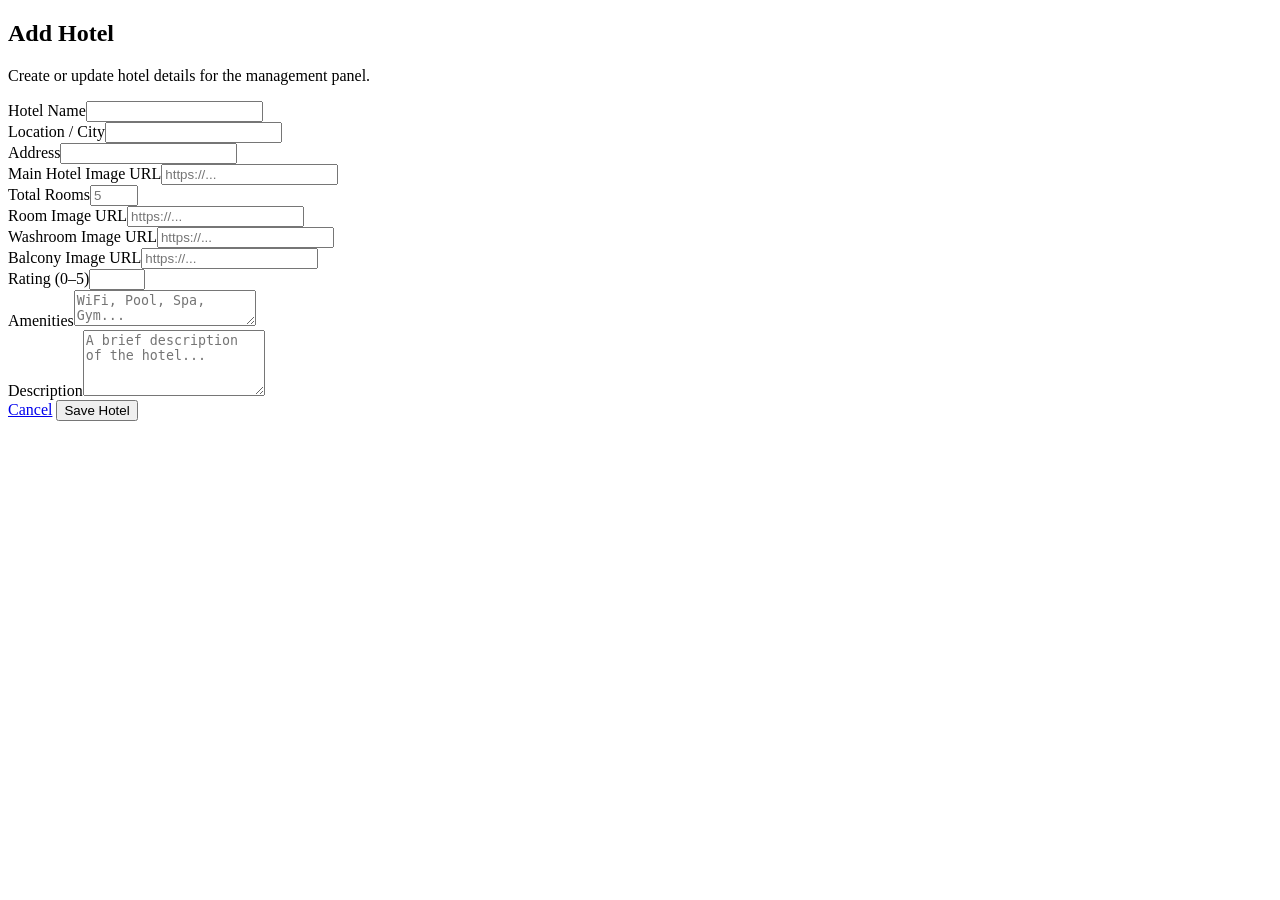
<file: Hotel-Booking/src/main/resources/templates/hotel-form.html>
<!DOCTYPE html>
<html lang="en" xmlns:th="http://www.thymeleaf.org">
<head th:replace="~{fragments/layout :: head('HotelHaven | Hotel Form')}"></head>
<body>
<nav th:replace="~{fragments/layout :: navbar}"></nav>
<section class="container py-5" id="hotelFormPage" th:attr="data-hotel-id=${hotelId}">
    <div class="row justify-content-center">
        <div class="col-xl-8">
            <div class="form-panel">
                <h1 class="section-title" id="formTitle">Add Hotel</h1>
                <p class="section-copy">Create or update hotel details for the management panel.</p>
                <div id="hotelFormAlert" class="alert alert-danger d-none"></div>
                <form id="hotelForm" class="row g-3">
                    <div class="col-md-6"><label class="form-label">Hotel Name</label><input id="name" class="form-control" required></div>
                    <div class="col-md-6"><label class="form-label">Location / City</label><input id="location" class="form-control" required></div>
                    <div class="col-12"><label class="form-label">Address</label><input id="address" class="form-control" required></div>
                    <div class="col-md-8"><label class="form-label">Main Hotel Image URL</label><input id="imageUrl" class="form-control" placeholder="https://..."></div>
                    <div class="col-md-4"><label class="form-label">Total Rooms</label><input id="totalRooms" type="number" min="1" max="50" class="form-control" placeholder="5"></div>
                    <div class="col-md-4"><label class="form-label">Room Image URL</label><input id="roomImageUrl" class="form-control" placeholder="https://..."></div>
                    <div class="col-md-4"><label class="form-label">Washroom Image URL</label><input id="washroomImageUrl" class="form-control" placeholder="https://..."></div>
                    <div class="col-md-4"><label class="form-label">Balcony Image URL</label><input id="balconyImageUrl" class="form-control" placeholder="https://..."></div>
                    <div class="col-md-4"><label class="form-label">Rating (0–5)</label><input id="rating" type="number" min="0" max="5" step="0.1" class="form-control"></div>
                    <div class="col-12"><label class="form-label">Amenities</label><textarea id="amenities" class="form-control" rows="2" placeholder="WiFi, Pool, Spa, Gym..."></textarea></div>
                    <div class="col-12"><label class="form-label">Description</label><textarea id="description" class="form-control" rows="4" placeholder="A brief description of the hotel..."></textarea></div>
                    <div class="col-12 d-flex gap-2 justify-content-end">
                        <a class="btn btn-outline-brand" href="/admin/dashboard">Cancel</a>
                        <button class="btn btn-accent" type="submit">Save Hotel</button>
                    </div>
                </form>
            </div>
        </div>
    </div>
</section>
<footer th:replace="~{fragments/layout :: footer}"></footer>
<div th:replace="~{fragments/layout :: scripts}"></div>
<script>
    hotelApp.requireRole('ROLE_ADMIN');
    const hotelId = document.getElementById('hotelFormPage').dataset.hotelId;

    async function initForm() {
        if (!hotelId) return;
        document.getElementById('formTitle').textContent = 'Edit Hotel';
        const hotel = await hotelApp.api(`/api/hotels/${hotelId}`);
        ['name','location','address','imageUrl','roomImageUrl','washroomImageUrl','balconyImageUrl','rating','amenities','description','totalRooms'].forEach((field) => {
            if (document.getElementById(field)) document.getElementById(field).value = hotel[field] || '';
        });
    }

    document.getElementById('hotelForm').addEventListener('submit', async (event) => {
        event.preventDefault();
        const alertBox = document.getElementById('hotelFormAlert');
        alertBox.classList.add('d-none');
        try {
            const payload = {
                name: document.getElementById('name').value,
                location: document.getElementById('location').value,
                address: document.getElementById('address').value,
                imageUrl: document.getElementById('imageUrl').value,
                roomImageUrl: document.getElementById('roomImageUrl').value,
                washroomImageUrl: document.getElementById('washroomImageUrl').value,
                balconyImageUrl: document.getElementById('balconyImageUrl').value,
                rating: document.getElementById('rating').value || null,
                amenities: document.getElementById('amenities').value,
                description: document.getElementById('description').value,
                totalRooms: document.getElementById('totalRooms').value ? parseInt(document.getElementById('totalRooms').value) : 5
            };
            await hotelApp.api(hotelId ? `/api/hotels/${hotelId}` : '/api/hotels', {
                method: hotelId ? 'PUT' : 'POST',
                body: JSON.stringify(payload)
            });
            window.location.href = '/admin/dashboard';
        } catch (error) {
            alertBox.textContent = error.message;
            alertBox.classList.remove('d-none');
        }
    });

    initForm();
</script>
</body>
</html>
</file>
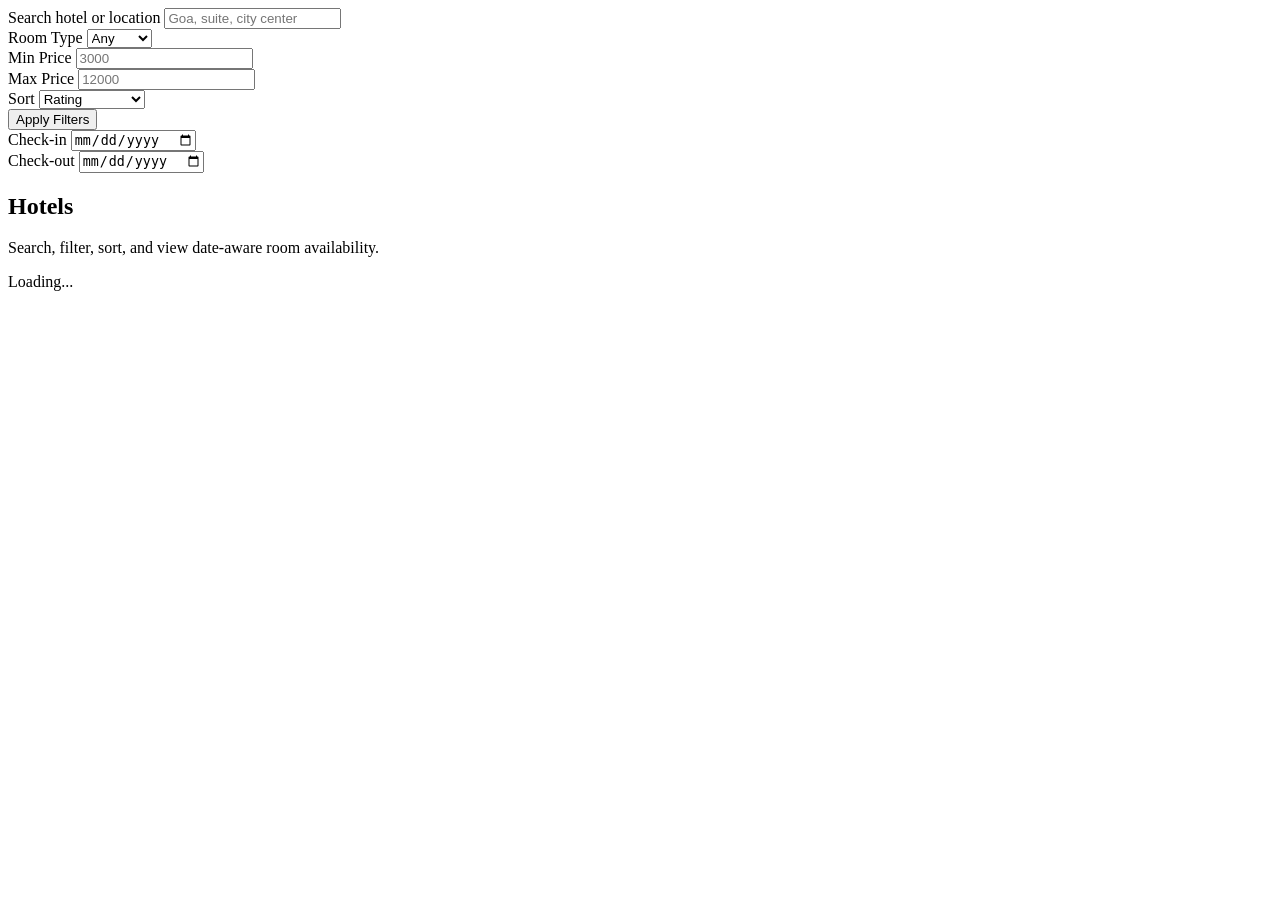
<file: Hotel-Booking/src/main/resources/templates/hotels.html>
<!DOCTYPE html>
<html lang="en" xmlns:th="http://www.thymeleaf.org">
<head th:replace="~{fragments/layout :: head('HotelHaven | Hotel Search')}"></head>
<body>
<nav th:replace="~{fragments/layout :: navbar}"></nav>
<section class="container py-5">
    <div class="filter-card mb-4">
        <div class="row g-3 align-items-end">
            <div class="col-lg-3 position-relative">
                <label class="form-label">Search hotel or location</label>
                <input id="query" class="form-control" autocomplete="off" placeholder="Goa, suite, city center">
                <div id="hotelsLocationDropdown" class="location-dropdown d-none position-absolute w-100 bg-white border border-light rounded shadow-lg mt-1 text-start" style="max-height: 300px; overflow-y: auto; z-index: 1050;"></div>
            </div>
            <div class="col-lg-2">
                <label class="form-label">Room Type</label>
                <select id="roomType" class="form-select">
                    <option value="">Any</option>
                    <option value="SINGLE">Single</option>
                    <option value="DOUBLE">Double</option>
                    <option value="DELUXE">Deluxe</option>
                    <option value="SUITE">Suite</option>
                </select>
            </div>
            <div class="col-lg-2">
                <label class="form-label">Min Price</label>
                <input id="minPrice" type="number" class="form-control" placeholder="3000">
            </div>
            <div class="col-lg-2">
                <label class="form-label">Max Price</label>
                <input id="maxPrice" type="number" class="form-control" placeholder="12000">
            </div>
            <div class="col-lg-1">
                <label class="form-label">Sort</label>
                <select id="sort" class="form-select">
                    <option value="rating">Rating</option>
                    <option value="priceAsc">Price low-high</option>
                    <option value="priceDesc">Price high-low</option>
                    <option value="name">Name</option>
                </select>
            </div>
            <div class="col-lg-2 d-grid">
                <button class="btn btn-accent" onclick="loadHotels()">Apply Filters</button>
            </div>
            <div class="col-lg-2">
                <label class="form-label">Check-in</label>
                <input id="checkIn" type="date" class="form-control">
            </div>
            <div class="col-lg-2">
                <label class="form-label">Check-out</label>
                <input id="checkOut" type="date" class="form-control">
            </div>
        </div>
    </div>
    <div class="d-flex justify-content-between align-items-end flex-wrap gap-3 mb-3">
        <div>
            <h1 class="section-title">Hotels</h1>
            <p class="section-copy mb-0">Search, filter, sort, and view date-aware room availability.</p>
        </div>
        <div id="resultCount" class="metric-chip">Loading...</div>
    </div>
    <div id="hotelResults" class="result-grid"></div>
</section>
<footer th:replace="~{fragments/layout :: footer}"></footer>
<div th:replace="~{fragments/layout :: scripts}"></div>
<script>
    const qs = new URLSearchParams(window.location.search);
    ['query', 'checkIn', 'checkOut', 'roomType', 'minPrice', 'maxPrice', 'sort'].forEach((field) => {
        const value = qs.get(field);
        if (value && document.getElementById(field)) {
            document.getElementById(field).value = value;
        }
    });

    function cardMarkup(hotel) {
        const image = hotel.imageUrl || 'https://images.unsplash.com/photo-1551882547-ff40c63fe5fa?auto=format&fit=crop&w=1200&q=80';
        const fullyBooked = hotel.availableRooms <= 0;
        return `
        <article class="hotel-card">
            <div class="position-relative">
                <img class="hotel-thumb" src="${image}" alt="${hotel.name}">
                ${fullyBooked ? '<div class="position-absolute top-0 start-0 m-2"><span class="badge bg-danger fw-bold px-3 py-2" style="font-size:0.78rem;border-radius:999px;">FULLY BOOKED</span></div>' : ''}
            </div>
            <div class="hotel-card-body d-flex flex-column gap-3">
                <div class="d-flex justify-content-between gap-2 align-items-start">
                    <div>
                        <h3 class="mb-1">${hotel.name}</h3>
                        <div class="text-muted small">${hotel.location} · ${hotel.address}</div>
                    </div>
                    <span class="metric-chip">${hotel.rating ? hotel.rating.toFixed(1) : '4.5'} ★</span>
                </div>
                <p class="text-muted mb-0">${hotel.description || 'Well-rated hotel with modern comfort and smooth booking flow.'}</p>
                <div class="d-flex flex-wrap gap-2">
                    <span class="metric-chip ${fullyBooked ? 'bg-danger text-white' : ''}">${hotel.availableRooms} of ${hotel.totalRooms} rooms available</span>
                </div>
                <div class="d-flex justify-content-between align-items-center mt-auto">
                    <div>
                        <div class="price-display">${hotelApp.formatCurrency(hotel.lowestPricePerNight || 0)}</div>
                        <small class="text-muted">Starting price / night</small>
                    </div>
                    ${fullyBooked
                        ? '<button class="btn btn-secondary" disabled>Fully Booked</button>'
                        : `<a class="btn btn-accent" href="/hotels/${hotel.id}">View Details</a>`}
                </div>
            </div>
        </article>`;
    }

    async function loadHotels() {
        const params = new URLSearchParams();
        ['query', 'roomType', 'minPrice', 'maxPrice', 'checkIn', 'checkOut', 'sort'].forEach((field) => {
            const value = document.getElementById(field) ? document.getElementById(field).value : null;
            if (value) params.set(field, value);
        });
        history.replaceState({}, '', `/hotels?${params.toString()}`);
        const hotels = await hotelApp.api(`/api/hotels?${params.toString()}`);
        document.getElementById('resultCount').textContent = `${hotels.length} hotel(s) found`;
        const container = document.getElementById('hotelResults');
        container.innerHTML = hotels.length
            ? hotels.map(cardMarkup).join('')
            : `<div class="empty-state hotel-card"><h3>No hotels available</h3><p>Try changing city, price range, or room type filters.</p></div>`;
    }

    loadHotels();
    hotelApp.buildLocationDropdown('query', 'hotelsLocationDropdown');

    const now = new Date();
    const tzOffset = now.getTimezoneOffset() * 60000;
    const today = (new Date(now - tzOffset)).toISOString().slice(0, -1).split('T')[0];
    document.getElementById('checkIn').min = today;
    document.getElementById('checkOut').min = today;
</script>
</body>
</html>
</file>
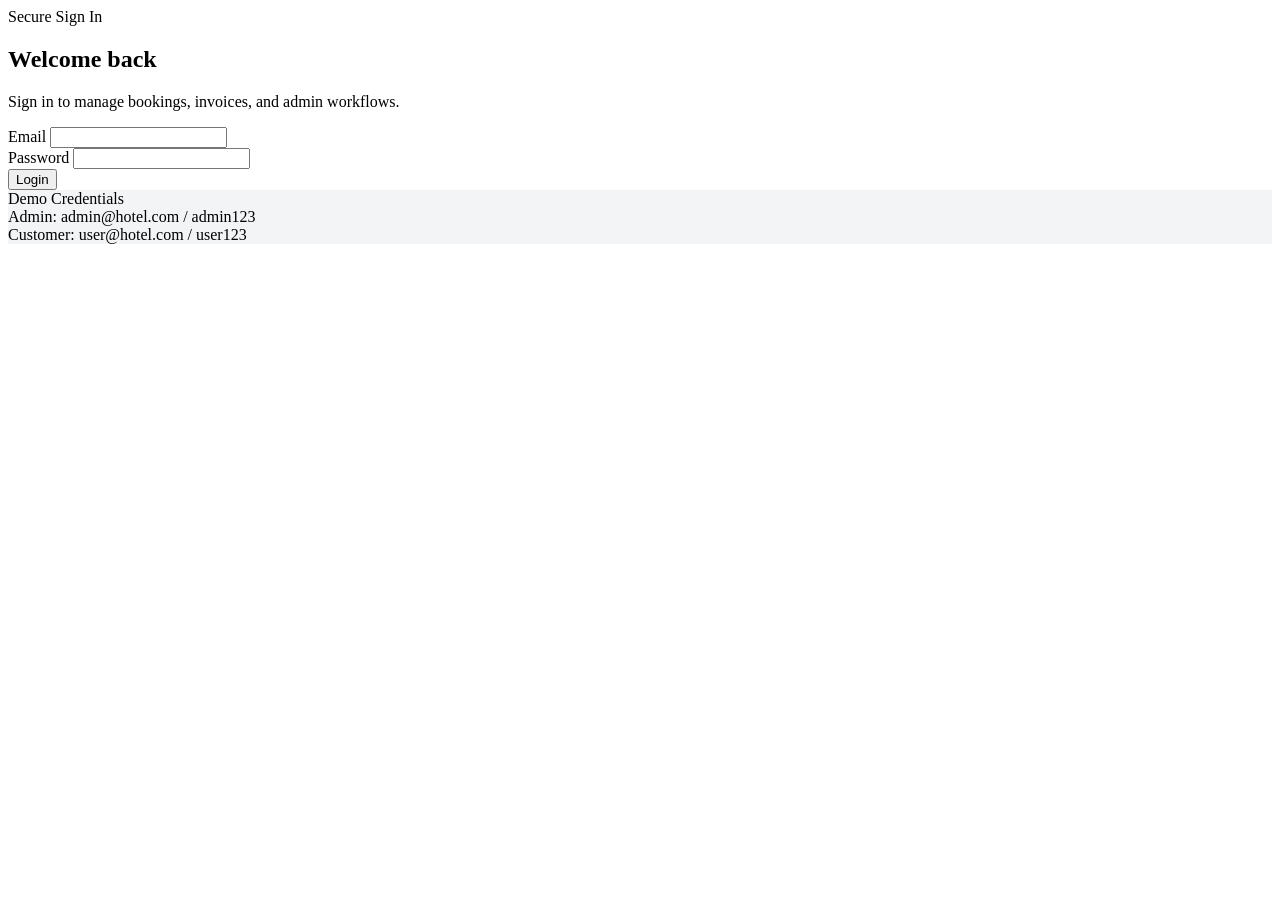
<file: Hotel-Booking/src/main/resources/templates/login.html>
<!DOCTYPE html>
<html lang="en" xmlns:th="http://www.thymeleaf.org">
<head th:replace="~{fragments/layout :: head('HotelHaven | Login')}"></head>
<body>
<nav th:replace="~{fragments/layout :: navbar}"></nav>
<section class="container py-5">
    <div class="row justify-content-center">
        <div class="col-lg-5">
            <div class="form-panel">
                <span class="hero-kicker mb-3">Secure Sign In</span>
                <h1 class="section-title">Welcome back</h1>
                <p class="section-copy">Sign in to manage bookings, invoices, and admin workflows.</p>
                <div id="loginAlert" class="alert alert-danger d-none"></div>
                <form id="loginForm" class="row g-3">
                    <div class="col-12">
                        <label class="form-label">Email</label>
                        <input type="email" id="email" class="form-control" required>
                    </div>
                    <div class="col-12">
                        <label class="form-label">Password</label>
                        <input type="password" id="password" class="form-control" required>
                    </div>
                    <div class="col-12 d-grid">
                        <button class="btn btn-accent" type="submit">Login</button>
                    </div>
                </form>
                <div class="mt-4 p-3 rounded-4" style="background: rgba(16,37,66,0.05);">
                    <div class="fw-bold mb-2">Demo Credentials</div>
                    <div class="small text-muted">Admin: admin@hotel.com / admin123</div>
                    <div class="small text-muted">Customer: user@hotel.com / user123</div>
                </div>
            </div>
        </div>
    </div>
</section>
<footer th:replace="~{fragments/layout :: footer}"></footer>
<div th:replace="~{fragments/layout :: scripts}"></div>
<script>
    document.getElementById('loginForm').addEventListener('submit', async (event) => {
        event.preventDefault();
        const alertBox = document.getElementById('loginAlert');
        alertBox.classList.add('d-none');
        try {
            const payload = await hotelApp.api('/auth/login', {
                method: 'POST',
                body: JSON.stringify({
                    email: document.getElementById('email').value,
                    password: document.getElementById('password').value
                })
            });
            hotelApp.setAuth(payload);
            const params = new URLSearchParams(window.location.search);
            const nextUrl = params.get('next');
            window.location.href = nextUrl ? decodeURIComponent(nextUrl) : '/dashboard';
        } catch (error) {
            alertBox.textContent = error.message;
            alertBox.classList.remove('d-none');
        }
    });
</script>
</body>
</html>
</file>
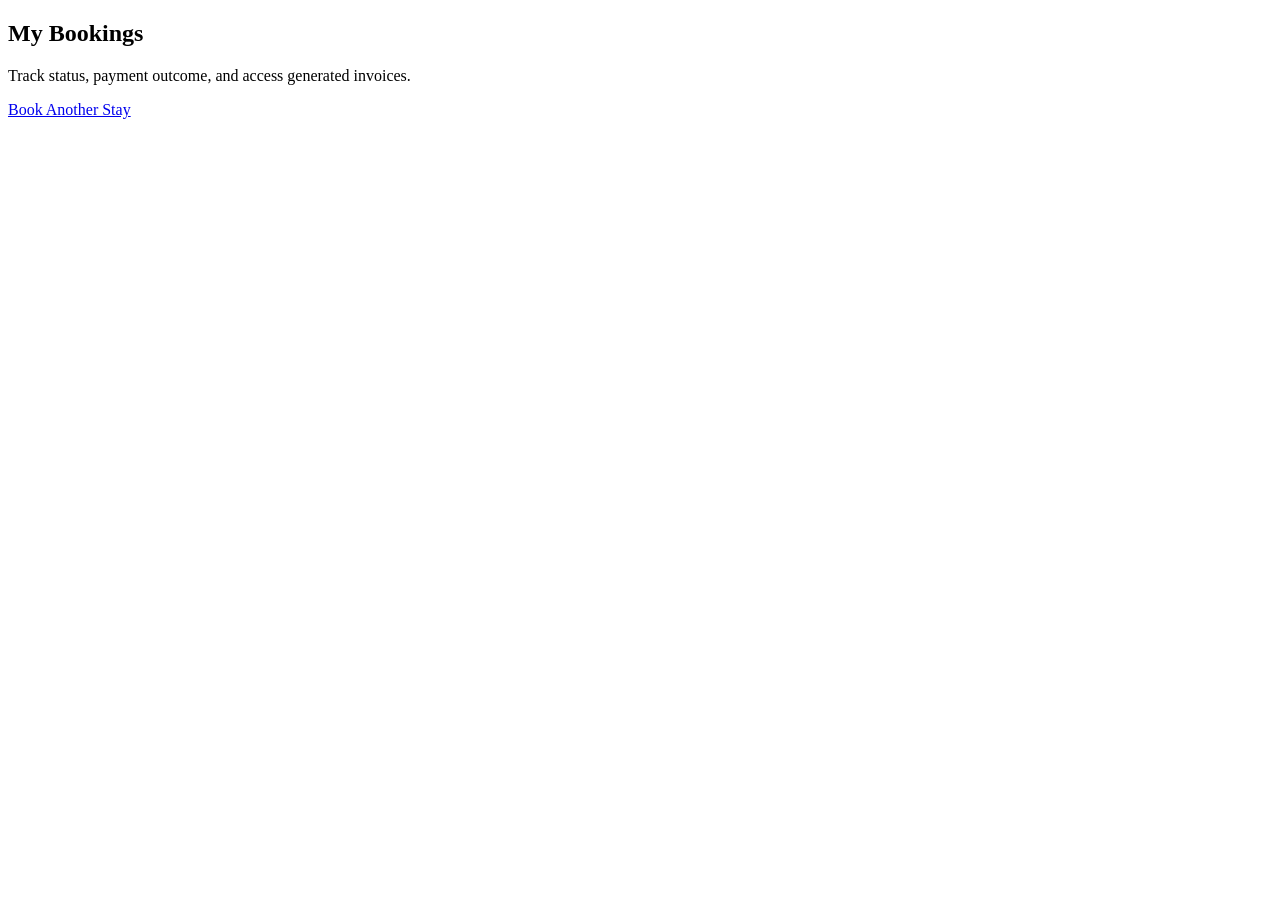
<file: Hotel-Booking/src/main/resources/templates/my-bookings.html>
﻿<!DOCTYPE html>
<html lang="en" xmlns:th="http://www.thymeleaf.org">
<head th:replace="~{fragments/layout :: head('HotelHaven | My Bookings')}"></head>
<body>
<nav th:replace="~{fragments/layout :: navbar}"></nav>
<section class="container py-5">
    <div class="d-flex justify-content-between align-items-end flex-wrap gap-3 mb-4">
        <div>
            <h1 class="section-title">My Bookings</h1>
            <p class="section-copy mb-0">Track status, payment outcome, and access generated invoices.</p>
        </div>
        <a class="btn btn-accent" href="/hotels">Book Another Stay</a>
    </div>
    <div class="admin-table-wrap">
        <div id="bookingsContainer"></div>
    </div>
</section>
<footer th:replace="~{fragments/layout :: footer}"></footer>
<div th:replace="~{fragments/layout :: scripts}"></div>
<script>
    hotelApp.requireAuth();
    if (hotelApp.getUser().role === 'ROLE_ADMIN') {
        window.location.href = '/admin/dashboard';
    }

    async function loadBookings() {
        const bookings = await hotelApp.api('/api/bookings/my');
        const container = document.getElementById('bookingsContainer');
        if (!bookings.length) {
            container.innerHTML = `<div class="empty-state"><h3>No bookings found</h3><p>Your upcoming bookings will appear here once you reserve a room.</p></div>`;
            return;
        }
        container.innerHTML = `
            <div class="table-responsive">
                <table class="table align-middle">
                    <thead>
                        <tr>
                            <th>Hotel</th>
                            <th>Stay</th>
                            <th>Guests</th>
                            <th>Total</th>
                            <th>Status</th>
                            <th>Actions</th>
                        </tr>
                    </thead>
                    <tbody>
                        ${bookings.map((booking) => `
                            <tr>
                                <td>
                                    <div class="fw-bold">${booking.hotelName}</div>
                                    <div class="small text-muted">${booking.roomType} � ${booking.roomNumber}</div>
                                </td>
                                <td>${booking.checkInDate}<br><span class="small text-muted">to ${booking.checkOutDate}</span></td>
                                <td>${booking.numberOfGuests}</td>
                                <td>${hotelApp.formatCurrency(booking.totalPrice)}</td>
                                <td>
                                    <div class="d-flex flex-column gap-2">
                                        <span class="status-badge ${hotelApp.toStatusClass(booking.bookingStatus)}">${booking.bookingStatus}</span>
                                        <span class="status-badge ${hotelApp.toStatusClass(booking.paymentStatus)}">${booking.paymentStatus}</span>
                                    </div>
                                </td>
                                <td>
                                    <div class="d-flex flex-column gap-2">
                                        <a class="btn btn-outline-brand btn-sm" href="/invoice/${booking.bookingId}">Invoice</a>
                                        ${booking.paymentStatus === 'PENDING' ? `<a class="btn btn-accent btn-sm" href="/booking-confirmation?bookingId=${booking.bookingId}">Pay Now</a>` : ''}
                                        ${booking.bookingStatus !== 'CANCELLED' && booking.bookingStatus !== 'CHECKED_OUT' ? `<button class="btn btn-outline-danger btn-sm" onclick="cancelBooking(${booking.bookingId})">Cancel</button>` : ''}
                                    </div>
                                </td>
                            </tr>`).join('')}
                    </tbody>
                </table>
            </div>`;
    }

    const cancelModalHtml = `
    <div class="modal fade" id="cancelModal" tabindex="-1" aria-labelledby="cancelModalLabel" aria-hidden="true">
      <div class="modal-dialog modal-dialog-centered">
        <div class="modal-content border-0 shadow-lg rounded-4">
          <div class="modal-header border-bottom-0 pb-0">
            <h5 class="modal-title fw-bold" id="cancelModalLabel">Cancel Booking</h5>
            <button type="button" class="btn-close" data-bs-dismiss="modal" aria-label="Close"></button>
          </div>
          <div class="modal-body py-4">
            <p class="text-muted mb-4">Please review our cancellation policy before proceeding:</p>
            <div class="d-grid gap-2 mb-4">
                <div class="d-flex justify-content-between p-3 bg-light rounded text-muted">
                    <span>Cancel before 2 days</span>
                    <strong class="text-success">90% Cashback</strong>
                </div>
                <div class="d-flex justify-content-between p-3 bg-light rounded text-muted">
                    <span>Cancel 1 day before</span>
                    <strong class="text-warning">70% Cashback</strong>
                </div>
                <div class="d-flex justify-content-between p-3 bg-light rounded text-muted">
                    <span>Cancel within 12 hours</span>
                    <strong class="text-danger">40% Cashback</strong>
                </div>
            </div>
            <input type="hidden" id="cancelBookingId">
          </div>
          <div class="modal-footer border-top-0 pt-0 pb-4 justify-content-between px-4">
            <button type="button" class="btn btn-light" data-bs-dismiss="modal">Keep Booking</button>
            <button type="button" class="btn btn-danger" onclick="confirmCancellation()">Confirm Cancellation</button>
          </div>
        </div>
      </div>
    </div>
    `;

    document.body.insertAdjacentHTML('beforeend', cancelModalHtml);

    async function cancelBooking(id) {
        document.getElementById('cancelBookingId').value = id;
        const modal = new bootstrap.Modal(document.getElementById('cancelModal'));
        modal.show();
    }

    async function confirmCancellation() {
        const id = document.getElementById('cancelBookingId').value;
        await hotelApp.api(`/api/bookings/${id}/cancel`, { method: 'PUT' });
        bootstrap.Modal.getInstance(document.getElementById('cancelModal')).hide();
        loadBookings();
    }

    loadBookings();
</script>
</body>
</html>
</file>
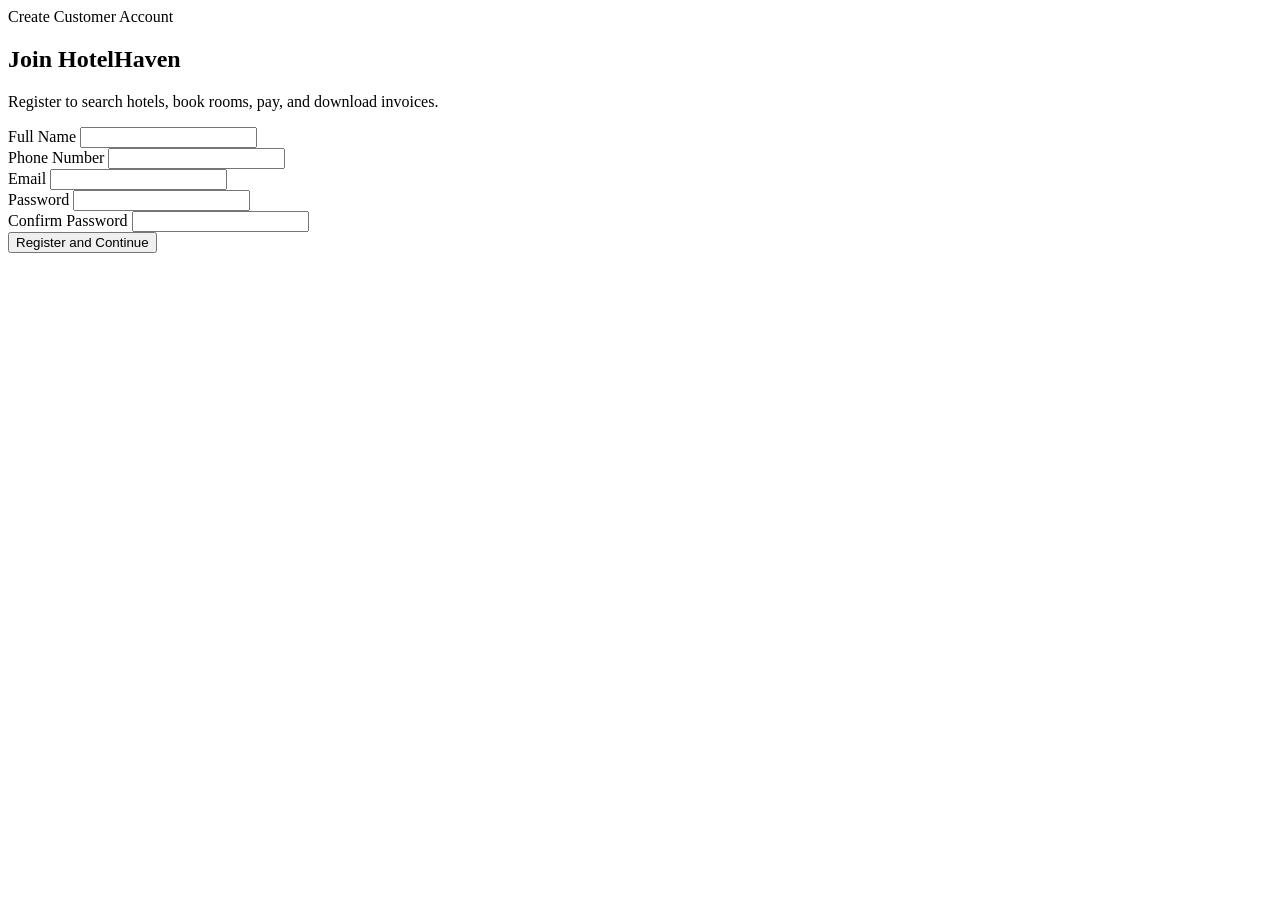
<file: Hotel-Booking/src/main/resources/templates/register.html>
<!DOCTYPE html>
<html lang="en" xmlns:th="http://www.thymeleaf.org">
<head th:replace="~{fragments/layout :: head('HotelHaven | Register')}"></head>
<body>
<nav th:replace="~{fragments/layout :: navbar}"></nav>
<section class="container py-5">
    <div class="row justify-content-center">
        <div class="col-lg-6">
            <div class="form-panel">
                <span class="hero-kicker mb-3">Create Customer Account</span>
                <h1 class="section-title">Join HotelHaven</h1>
                <p class="section-copy">Register to search hotels, book rooms, pay, and download invoices.</p>
                <div id="registerAlert" class="alert alert-danger d-none"></div>
                <form id="registerForm" class="row g-3">
                    <div class="col-md-6">
                        <label class="form-label">Full Name</label>
                        <input id="fullName" class="form-control" required>
                    </div>
                    <div class="col-md-6">
                        <label class="form-label">Phone Number</label>
                        <input id="phoneNumber" class="form-control" maxlength="10" required>
                    </div>
                    <div class="col-12">
                        <label class="form-label">Email</label>
                        <input id="email" type="email" class="form-control" required>
                    </div>
                    <div class="col-md-6">
                        <label class="form-label">Password</label>
                        <input id="password" type="password" class="form-control" required>
                    </div>
                    <div class="col-md-6">
                        <label class="form-label">Confirm Password</label>
                        <input id="confirmPassword" type="password" class="form-control" required>
                    </div>
                    <div class="col-12 d-grid">
                        <button class="btn btn-accent" type="submit">Register and Continue</button>
                    </div>
                </form>
            </div>
        </div>
    </div>
</section>
<footer th:replace="~{fragments/layout :: footer}"></footer>
<div th:replace="~{fragments/layout :: scripts}"></div>
<script>
    document.getElementById('registerForm').addEventListener('submit', async (event) => {
        event.preventDefault();
        const alertBox = document.getElementById('registerAlert');
        alertBox.classList.add('d-none');
        try {
            const payload = await hotelApp.api('/auth/register', {
                method: 'POST',
                body: JSON.stringify({
                    fullName: document.getElementById('fullName').value,
                    phoneNumber: document.getElementById('phoneNumber').value,
                    email: document.getElementById('email').value,
                    password: document.getElementById('password').value,
                    confirmPassword: document.getElementById('confirmPassword').value
                })
            });
            hotelApp.setAuth(payload);
            window.location.href = '/dashboard';
        } catch (error) {
            alertBox.textContent = error.message;
            alertBox.classList.remove('d-none');
        }
    });
</script>
</body>
</html>
</file>
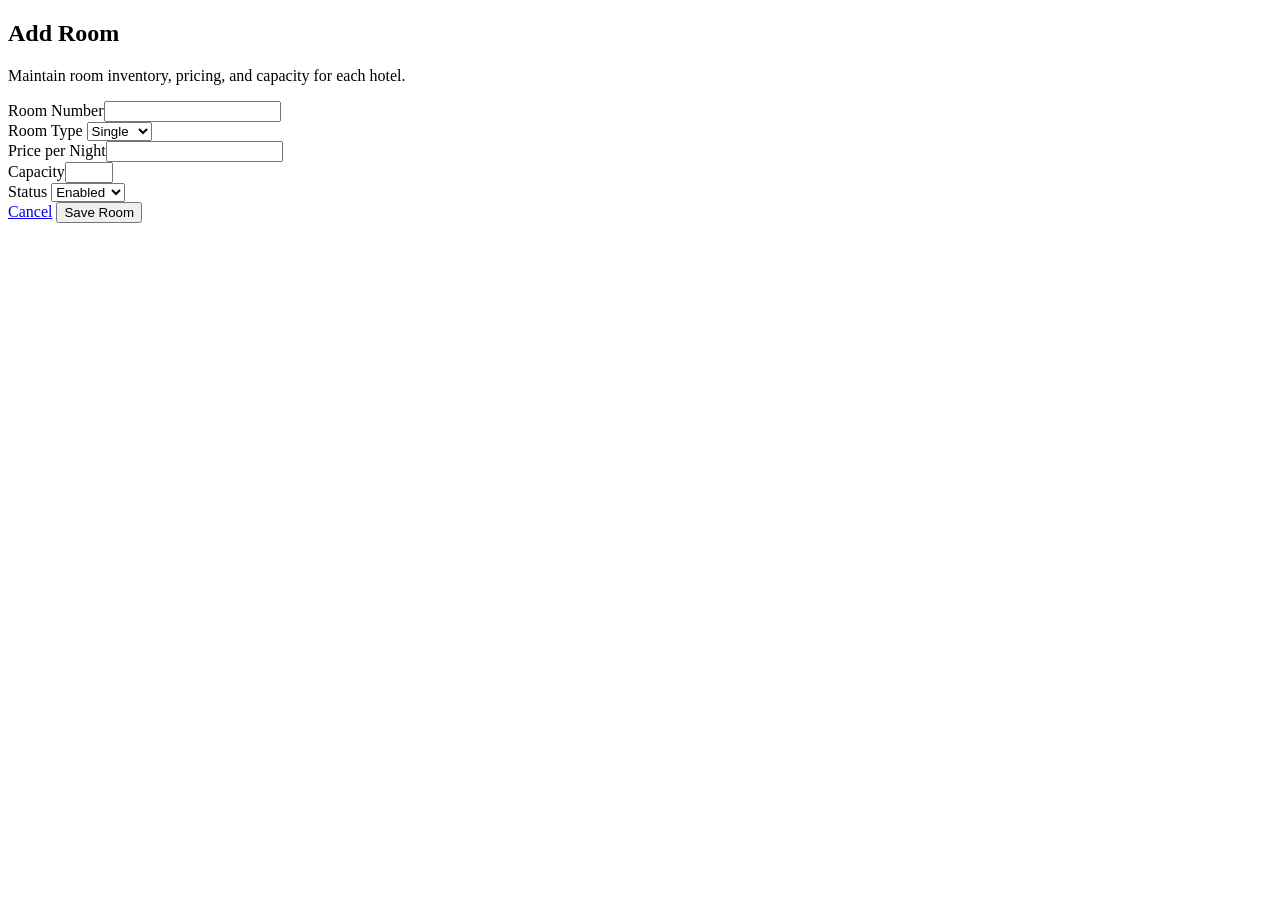
<file: Hotel-Booking/src/main/resources/templates/room-form.html>
<!DOCTYPE html>
<html lang="en" xmlns:th="http://www.thymeleaf.org">
<head th:replace="~{fragments/layout :: head('HotelHaven | Room Form')}"></head>
<body>
<nav th:replace="~{fragments/layout :: navbar}"></nav>
<section class="container py-5" id="roomFormPage" th:attr="data-hotel-id=${hotelId},data-room-id=${roomId}">
    <div class="row justify-content-center">
        <div class="col-xl-7">
            <div class="form-panel">
                <h1 class="section-title" id="roomFormTitle">Add Room</h1>
                <p class="section-copy">Maintain room inventory, pricing, and capacity for each hotel.</p>
                <div id="roomFormAlert" class="alert alert-danger d-none"></div>
                <form id="roomForm" class="row g-3">
                    <div class="col-md-6"><label class="form-label">Room Number</label><input id="roomNumber" class="form-control" required></div>
                    <div class="col-md-6"><label class="form-label">Room Type</label>
                        <select id="roomType" class="form-select">
                            <option value="SINGLE">Single</option>
                            <option value="DOUBLE">Double</option>
                            <option value="DELUXE">Deluxe</option>
                            <option value="SUITE">Suite</option>
                        </select>
                    </div>
                    <div class="col-md-4"><label class="form-label">Price per Night</label><input id="pricePerNight" type="number" min="1" class="form-control" required></div>
                    <div class="col-md-4"><label class="form-label">Capacity</label><input id="capacity" type="number" min="1" max="10" class="form-control" required></div>
                    <div class="col-md-4"><label class="form-label">Status</label>
                        <select id="available" class="form-select">
                            <option value="true">Enabled</option>
                            <option value="false">Disabled</option>
                        </select>
                    </div>
                    <div class="col-12 d-flex gap-2 justify-content-end">
                        <a class="btn btn-outline-brand" href="/admin/dashboard">Cancel</a>
                        <button class="btn btn-accent" type="submit">Save Room</button>
                    </div>
                </form>
            </div>
        </div>
    </div>
</section>
<footer th:replace="~{fragments/layout :: footer}"></footer>
<div th:replace="~{fragments/layout :: scripts}"></div>
<script>
    hotelApp.requireRole('ROLE_ADMIN');
    const page = document.getElementById('roomFormPage');
    const hotelId = page.dataset.hotelId;
    const roomId = page.dataset.roomId;

    async function initRoomForm() {
        if (!roomId) {
            return;
        }
        document.getElementById('roomFormTitle').textContent = 'Edit Room';
        const room = await hotelApp.api(`/api/hotels/rooms/${roomId}`);
        document.getElementById('roomNumber').value = room.roomNumber;
        document.getElementById('roomType').value = room.roomType;
        document.getElementById('pricePerNight').value = room.pricePerNight;
        document.getElementById('capacity').value = room.capacity;
        document.getElementById('available').value = room.enabled;
    }

    document.getElementById('roomForm').addEventListener('submit', async (event) => {
        event.preventDefault();
        const alertBox = document.getElementById('roomFormAlert');
        alertBox.classList.add('d-none');
        try {
            const payload = {
                roomNumber: document.getElementById('roomNumber').value,
                roomType: document.getElementById('roomType').value,
                pricePerNight: document.getElementById('pricePerNight').value,
                capacity: Number(document.getElementById('capacity').value),
                available: document.getElementById('available').value === 'true'
            };
            await hotelApp.api(roomId ? `/api/hotels/rooms/${roomId}` : `/api/hotels/${hotelId}/rooms`, {
                method: roomId ? 'PUT' : 'POST',
                body: JSON.stringify(payload)
            });
            window.location.href = '/admin/dashboard';
        } catch (error) {
            alertBox.textContent = error.message;
            alertBox.classList.remove('d-none');
        }
    });

    initRoomForm();
</script>
</body>
</html>
</file>
